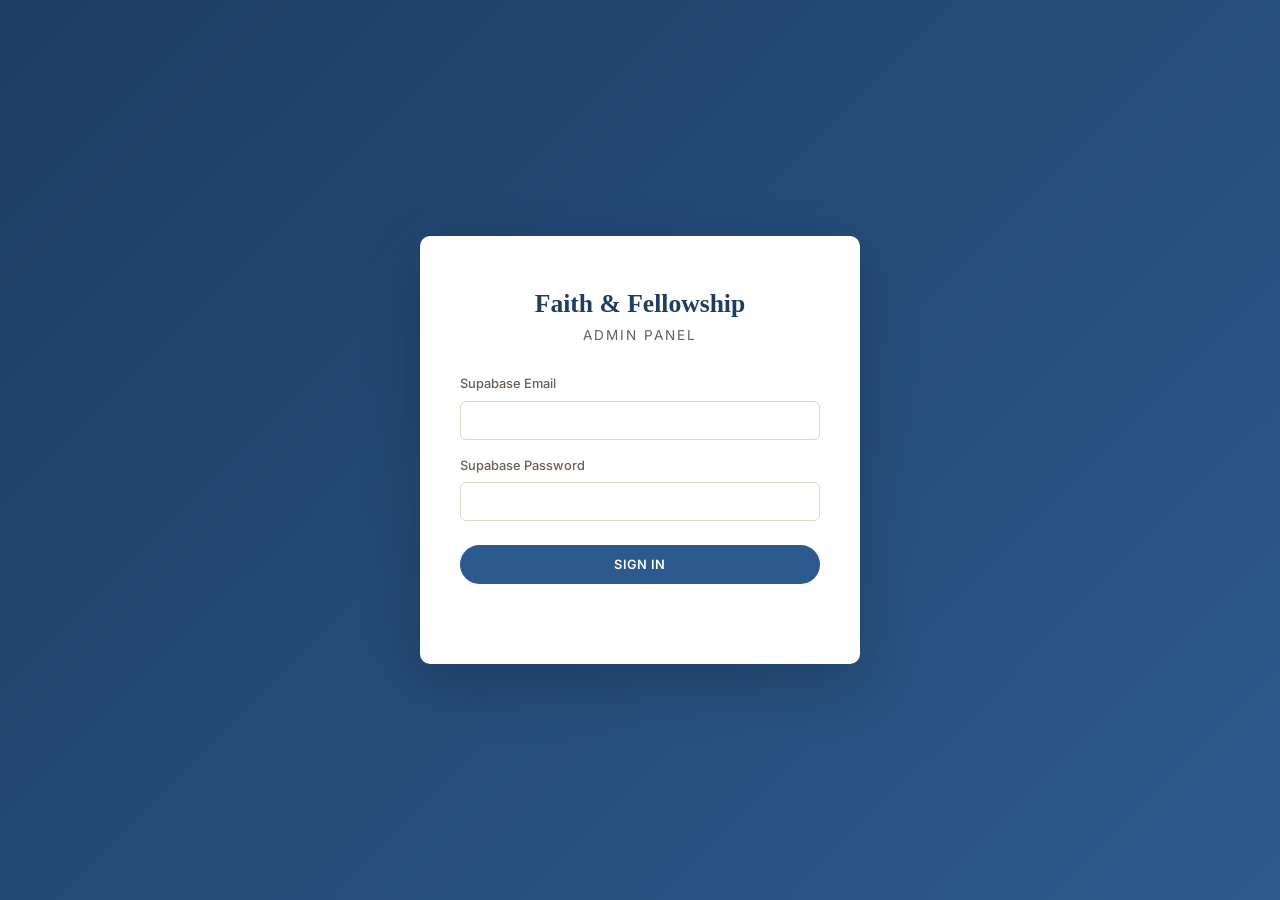
<file: admin.html>
<!DOCTYPE html>
<html lang="en">
<head>
  <meta charset="UTF-8">
  <meta name="viewport" content="width=device-width, initial-scale=1.0">
  <title>Admin — Sosa's &amp; Scripture Blog</title>
  <link rel="preconnect" href="https://fonts.googleapis.com">
  <link rel="preconnect" href="https://fonts.gstatic.com" crossorigin>
  <link href="https://fonts.googleapis.com/css2?family=Inter:wght@300;400;500;600;700&display=swap" rel="stylesheet">
  <link rel="stylesheet" href="css/admin.css?v=2">
</head>
<body>

  <!-- ===== LOGIN VIEW ===== -->
  <div class="admin-view" id="viewLogin">
    <div class="admin-card login-card">
      <h1>Faith &amp; Fellowship</h1>
      <p class="login-sub">Admin Panel</p>

      <form id="loginForm">
        <label>
          Supabase Email
          <input type="email" id="loginEmail" required>
        </label>
        <label>
          Supabase Password
          <input type="password" id="loginPassword" required>
        </label>
        <button type="submit" class="btn btn-primary">Sign In</button>
        <p class="login-error" id="loginError"></p>
      </form>

      <div id="loginMfaStep" style="display:none;margin-top:16px;border-top:1px solid var(--clr-border);padding-top:16px">
        <p style="text-align:center;margin-bottom:12px;font-size:0.9rem">Enter the 6-digit code from your authenticator app</p>
        <input type="text" id="loginMfaCode" placeholder="000000" maxlength="6" style="text-align:center;font-size:1.5rem;letter-spacing:8px;width:100%;box-sizing:border-box;padding:10px">
        <button type="button" class="btn btn-primary" id="loginMfaBtn" style="margin-top:12px;width:100%">Verify</button>
        <p class="login-error" id="loginMfaError"></p>
      </div>

      <div id="loginMfaEnroll" style="display:none;margin-top:16px;border-top:1px solid var(--clr-border);padding-top:16px">
        <p style="text-align:center;margin-bottom:12px;font-weight:600">Set Up Two-Factor Authentication</p>
        <p style="text-align:center;margin-bottom:12px;font-size:0.85rem">You must set up MFA before accessing the dashboard.</p>
        <p style="text-align:center;margin-bottom:12px;font-size:0.85rem">Scan the QR code with your authenticator app (e.g. Google Authenticator, Authy):</p>
        <div style="display:flex;justify-content:center;margin-bottom:12px"><div id="loginMfaQr"></div></div>
        <p style="text-align:center;font-size:0.85rem;color:var(--clr-text-light);margin-bottom:12px">Secret: <code id="loginMfaSecret"></code></p>
        <input type="text" id="loginMfaEnrollCode" placeholder="000000" maxlength="6" style="text-align:center;font-size:1.5rem;letter-spacing:8px;width:100%;box-sizing:border-box;padding:10px">
        <button type="button" class="btn btn-primary" id="loginMfaEnrollBtn" style="margin-top:12px;width:100%">Verify &amp; Enable MFA</button>
        <p class="login-error" id="loginMfaEnrollError"></p>
      </div>
    </div>
  </div>

  <!-- ===== DASHBOARD VIEW ===== -->
  <div class="admin-view" id="viewDashboard" style="display:none">
    <header class="admin-header">
      <div class="container header-inner">
        <a href="index.html" class="logo">Faith &amp; Fellowship</a>
        <nav>
          <a href="index.html" target="_blank" class="nav-link">View Site</a>
          <button id="logoutBtn" class="nav-link" style="background:none;border:none;cursor:pointer">Logout</button>
        </nav>
      </div>
    </header>

    <div class="admin-tabs container">
      <button class="tab active" data-tab="posts">Posts</button>
      <button class="tab" data-tab="settings">Site Settings</button>
      <button class="tab" data-tab="github">GitHub</button>
      <button class="tab" data-tab="account">Account</button>
    </div>

    <main class="admin-main container">

      <!-- Posts Tab -->
      <div class="tab-content" id="tabPosts">
        <div class="dash-top">
          <h2>Your Posts</h2>
          <button id="newPostBtn" class="btn btn-primary">+ New Post</button>
        </div>
        <div class="loading" id="dashLoading">Loading posts...</div>
        <table class="posts-table" id="postsTable" style="display:none">
          <thead>
            <tr>
              <th>Title</th>
              <th>Category</th>
              <th>Date</th>
              <th>Actions</th>
            </tr>
          </thead>
          <tbody id="postsBody"></tbody>
        </table>
        <p class="empty-state" id="emptyState" style="display:none">No posts yet. Click "+ New Post" to create your first post!</p>
      </div>

      <!-- Settings Tab -->
      <div class="tab-content" id="tabSettings" style="display:none">
        <div class="dash-top">
          <h2>Site Settings</h2>
          <span class="settings-hint">Edit the content shown on your blog.</span>
        </div>
        <form id="settingsForm" class="settings-form">
          <div class="settings-group">
            <h3>Global</h3>
            <label>Site Name <input type="text" id="cfg-siteName"></label>
            <label>Meta Description <textarea id="cfg-metaDescription" rows="2"></textarea></label>
          </div>
          <div class="settings-group">
            <h3>Hero Section</h3>
            <label>Title (HTML allowed) <textarea id="cfg-hero-title" rows="2"></textarea></label>
            <label>Subtitle <textarea id="cfg-hero-subtitle" rows="2"></textarea></label>
            <label>Background Image URL <input type="url" id="cfg-hero-bgImage"></label>
          </div>
          <div class="settings-group">
            <h3>About Section</h3>
            <label>Title <input type="text" id="cfg-about-title"></label>
            <label>Paragraph 1 (HTML allowed) <textarea id="cfg-about-paragraph1" rows="3"></textarea></label>
            <label>Paragraph 2 (HTML allowed) <textarea id="cfg-about-paragraph2" rows="3"></textarea></label>
            <label>Verse (HTML allowed) <textarea id="cfg-about-verse" rows="2"></textarea></label>
            <label>Image URL <input type="url" id="cfg-about-image"></label>
          </div>
          <div class="settings-group">
            <h3>Subscribe Section</h3>
            <label>Title <input type="text" id="cfg-subscribe-title"></label>
            <label>Subtitle <textarea id="cfg-subscribe-subtitle" rows="2"></textarea></label>
            <label>Success Message <input type="text" id="cfg-subscribe-successMsg"></label>
          </div>
          <div class="settings-group">
            <h3>Footer</h3>
            <label>Tagline <input type="text" id="cfg-footer-tagline"></label>
          </div>
          <div class="editor-actions">
            <button type="submit" class="btn btn-primary" id="settingsSaveBtn">Save Settings</button>
          </div>
          <p class="form-msg" id="settingsMsg"></p>
        </form>
      </div>

      <!-- GitHub Tab -->
      <div class="tab-content" id="tabGithub" style="display:none">
        <div class="dash-top">
          <h2>GitHub Settings</h2>
          <span class="settings-hint">GitHub credentials are needed to save posts and settings. They are stored on your Supabase account and never exposed in the repo.</span>
        </div>
        <form id="githubForm" class="settings-form">
          <div class="settings-group">
            <h3>Credentials</h3>
            <label>
              GitHub Token (<a href="https://github.com/settings/tokens" target="_blank">create one</a> with <code>repo</code> scope)
              <input type="password" id="githubToken" required>
            </label>
            <div class="form-row">
              <label>Repo Owner <input type="text" id="githubOwner" required></label>
              <label>Repo Name <input type="text" id="githubRepo" required></label>
            </div>
            <div class="editor-actions">
              <button type="submit" class="btn btn-primary" id="githubSaveBtn">Save GitHub Settings</button>
            </div>
            <p class="form-msg" id="githubMsg"></p>
          </div>
          <div class="settings-group" id="githubStatusGroup">
            <h3>Status</h3>
            <p id="githubStatus" style="font-size:0.85rem;color:var(--clr-text-light)">Not configured.</p>
          </div>
        </form>
      </div>

      <!-- Account Tab -->
      <div class="tab-content" id="tabAccount" style="display:none">
        <div class="dash-top">
          <h2>Account</h2>
        </div>

        <form id="passwordForm" class="settings-form">
          <div class="settings-group">
            <h3>Change Password</h3>
            <p style="font-size:0.85rem;color:var(--clr-text-light);margin-bottom:12px">This updates your Supabase Auth password.</p>
            <label>New Password <input type="password" id="pw-new" required minlength="6"></label>
            <label>Confirm New Password <input type="password" id="pw-confirm" required minlength="6"></label>
            <div class="editor-actions">
              <button type="submit" class="btn btn-primary" id="pwSaveBtn">Update Password</button>
            </div>
            <p class="form-msg" id="pwMsg"></p>
          </div>
        </form>

        <div class="settings-group mfa-group">
          <h3>Multi-Factor Authentication</h3>
          <p class="mfa-status" id="mfaStatus">Status: <span class="mfa-disabled">Checking...</span></p>
          <div id="mfaEnroll" style="display:none">
            <button type="button" class="btn btn-primary" id="mfaStartEnrollBtn">Enable MFA</button>
            <div id="mfaEnrollStep" style="display:none">
              <p class="mfa-desc">Scan this QR code with your authenticator app (e.g. Google Authenticator, Authy):</p>
              <div class="mfa-qr-wrap"><div id="mfaQr"></div></div>
              <p class="mfa-secret-label">Secret: <code id="mfaSecret"></code></p>
              <div class="mfa-verify">
                <label>Verify the code from your app:
                  <input type="text" id="mfaVerifyCode" maxlength="6" placeholder="000000" style="text-align:center;font-size:1.2rem;letter-spacing:4px">
                </label>
                <button type="button" class="btn btn-primary" id="mfaVerifyBtn">Verify &amp; Enable</button>
              </div>
              <p class="form-msg" id="mfaEnrollMsg"></p>
            </div>
          </div>
          <div id="mfaActive" style="display:none">
            <p><i class="fas fa-check-circle" style="color:var(--clr-primary)"></i> MFA is enabled</p>
            <button type="button" class="btn btn-danger btn-sm" id="mfaDisableBtn">Disable MFA</button>
            <p class="form-msg" id="mfaDisableMsg"></p>
          </div>
        </div>

        <div class="settings-group">
          <h3>Session</h3>
          <button type="button" class="btn btn-danger" id="sessionLogoutBtn">Sign Out of All Sessions</button>
          <p class="form-msg" id="sessionMsg"></p>
        </div>
      </div>

    </main>
  </div>

  <!-- ===== EDITOR VIEW ===== -->
  <div class="admin-view" id="viewEditor" style="display:none">
    <header class="admin-header">
      <div class="container header-inner">
        <a href="index.html" class="logo">Faith &amp; Fellowship</a>
        <nav>
          <button id="editorBackBtn" class="nav-link" style="background:none;border:none;cursor:pointer">&larr; Back</button>
        </nav>
      </div>
    </header>
    <main class="admin-main container">
      <h2 id="editorTitle">New Post</h2>
      <form id="editorForm" class="editor-form">
        <div class="form-row">
          <label>Title <input type="text" id="edTitle" required></label>
          <label>Slug <input type="text" id="edSlug" required></label>
        </div>
        <div class="form-row">
          <label>Category <input type="text" id="edCategory" placeholder="e.g. Faith, Prayer, Grace" required></label>
          <label>Author <input type="text" id="edAuthor" value="Ministry Team" required></label>
        </div>
        <div class="form-row">
          <label>Date <input type="date" id="edDate" required></label>
          <label>Image URL
            <div class="img-url-row">
              <input type="url" id="edImage" placeholder="https://images.unsplash.com/...">
              <button type="button" class="btn btn-secondary btn-sm" id="edImageUploadBtn">Upload</button>
            </div>
          </label>
          <input type="file" id="edImageFile" accept="image/*" style="display:none">
        </div>
        <label>Excerpt (shown on the blog grid) <textarea id="edExcerpt" rows="2" required></textarea></label>
        <label>Content (HTML allowed) <textarea id="edContent" rows="12" required></textarea></label>
        <div class="editor-actions">
          <button type="submit" class="btn btn-primary" id="edSaveBtn">Publish Post</button>
          <button type="button" class="btn btn-secondary" id="edCancelBtn">Cancel</button>
        </div>
        <p class="form-msg" id="edMsg"></p>
      </form>
    </main>
  </div>

  <script src="js/supabase.js?v=11"></script>
  <script src="js/admin.js?v=19"></script>
</body>
</html>
</file>
<file: css/admin.css>
*, *::before, *::after { box-sizing: border-box; margin: 0; padding: 0; }
html { scroll-behavior: smooth; }

:root {
  --clr-primary: #2D5A8E;
  --clr-primary-dark: #1E3D63;
  --clr-accent: #C9953C;
  --clr-bg: #F5F0E8;
  --clr-text: #2C2420;
  --clr-text-light: #6B5E55;
  --clr-white: #FFFFFF;
  --clr-border: #E0D6C8;
  --clr-danger: #C0392B;
  --clr-success: #27AE60;
  --ff-sans: 'Inter', -apple-system, sans-serif;
  --radius: 10px;
  --header-h: 64px;
  --max-width: 960px;
}

body {
  font-family: var(--ff-sans);
  font-size: 0.95rem;
  line-height: 1.6;
  color: var(--clr-text);
  background: var(--clr-bg);
  -webkit-font-smoothing: antialiased;
}

a { color: var(--clr-primary); }
.container { max-width: var(--max-width); margin: 0 auto; padding: 0 24px; }

.btn {
  display: inline-block;
  font-family: var(--ff-sans);
  font-weight: 600;
  font-size: 0.8rem;
  padding: 10px 24px;
  border-radius: 50px;
  border: none;
  cursor: pointer;
  transition: all 0.2s;
  text-transform: uppercase;
  letter-spacing: 0.3px;
}
.btn-primary { background: var(--clr-primary); color: var(--clr-white); }
.btn-primary:hover { background: var(--clr-primary-dark); }
.btn-secondary { background: var(--clr-border); color: var(--clr-text); }
.btn-secondary:hover { background: #d0c4b4; }
.btn-danger { background: var(--clr-danger); color: var(--clr-white); }
.btn-danger:hover { background: #A93226; }
.btn-sm { padding: 6px 14px; font-size: 0.75rem; }

input, textarea {
  width: 100%;
  padding: 10px 14px;
  border: 1px solid var(--clr-border);
  border-radius: 6px;
  font-family: var(--ff-sans);
  font-size: 0.9rem;
  color: var(--clr-text);
  background: var(--clr-white);
  transition: border-color 0.2s;
}
input:focus, textarea:focus {
  outline: none;
  border-color: var(--clr-primary);
  box-shadow: 0 0 0 3px rgba(45,90,142,0.10);
}
textarea { resize: vertical; }
label { display: block; font-size: 0.8rem; font-weight: 500; color: var(--clr-text-light); margin-bottom: 4px; }
label input, label textarea { margin-top: 6px; }

/* ===== LOGIN ===== */
.admin-view { min-height: 100vh; }
#viewLogin {
  display: flex;
  align-items: center;
  justify-content: center;
  background: linear-gradient(135deg, var(--clr-primary-dark), var(--clr-primary));
}
.login-card {
  background: var(--clr-white);
  border-radius: var(--radius);
  padding: 48px 40px;
  width: 100%;
  max-width: 440px;
  box-shadow: 0 20px 60px rgba(0,0,0,0.20);
}
.login-card h1 {
  font-family: 'Georgia', serif;
  font-size: 1.6rem;
  color: var(--clr-primary-dark);
  text-align: center;
}
.login-sub {
  text-align: center;
  color: var(--clr-text-light);
  font-size: 0.85rem;
  margin-bottom: 28px;
  text-transform: uppercase;
  letter-spacing: 2px;
}
.login-card .form-row { display: grid; grid-template-columns: 1fr 1fr; gap: 12px; }
.login-card label { margin-bottom: 16px; }
.login-card .btn { width: 100%; margin-top: 8px; padding: 12px; }
.login-card a { font-size: 0.8rem; }
.login-card code { font-size: 0.75rem; background: #f0ede8; padding: 1px 5px; border-radius: 3px; }
.login-error { color: var(--clr-danger); font-size: 0.8rem; text-align: center; margin-top: 12px; min-height: 20px; }

/* ===== HEADER ===== */
.admin-header {
  height: var(--header-h);
  background: rgba(255,255,255,0.95);
  backdrop-filter: blur(8px);
  border-bottom: 1px solid var(--clr-border);
  position: sticky;
  top: 0;
  z-index: 100;
}
.admin-header .header-inner {
  display: flex;
  align-items: center;
  justify-content: space-between;
  height: 100%;
}
.admin-header .logo {
  font-family: 'Georgia', serif;
  font-size: 1.2rem;
  font-weight: 600;
  color: var(--clr-primary-dark);
  text-decoration: none;
}
.admin-header nav { display: flex; gap: 16px; align-items: center; }
.admin-header .nav-link {
  font-size: 0.8rem;
  font-weight: 500;
  color: var(--clr-text);
  text-transform: uppercase;
  letter-spacing: 0.5px;
  text-decoration: none;
}
.admin-header .nav-link:hover { color: var(--clr-primary); }

/* ===== TABS ===== */
.admin-tabs {
  display: flex;
  gap: 0;
  border-bottom: 2px solid var(--clr-border);
  background: var(--clr-white);
}
.admin-tabs .tab {
  padding: 14px 28px;
  font-family: var(--ff-sans);
  font-size: 0.8rem;
  font-weight: 500;
  text-transform: uppercase;
  letter-spacing: 0.5px;
  color: var(--clr-text-light);
  background: none;
  border: none;
  cursor: pointer;
  transition: all 0.2s;
  border-bottom: 2px solid transparent;
  margin-bottom: -2px;
}
.admin-tabs .tab:hover { color: var(--clr-text); }
.admin-tabs .tab.active {
  color: var(--clr-primary);
  border-bottom-color: var(--clr-primary);
}

/* ===== DASHBOARD ===== */
.admin-main { padding: 40px 24px; }
.dash-top { display: flex; justify-content: space-between; align-items: center; margin-bottom: 28px; }
.dash-top h2 { font-size: 1.5rem; font-weight: 600; color: var(--clr-primary-dark); }
.settings-hint { font-size: 0.85rem; color: var(--clr-text-light); }
.loading { text-align: center; color: var(--clr-text-light); padding: 60px 0; }

.posts-table {
  width: 100%;
  border-collapse: collapse;
  background: var(--clr-white);
  border-radius: var(--radius);
  overflow: hidden;
  box-shadow: 0 2px 12px rgba(0,0,0,0.06);
}
.posts-table th {
  text-align: left;
  padding: 14px 16px;
  font-size: 0.75rem;
  text-transform: uppercase;
  letter-spacing: 1px;
  color: var(--clr-text-light);
  background: var(--clr-bg);
  border-bottom: 1px solid var(--clr-border);
}
.posts-table td {
  padding: 12px 16px;
  border-bottom: 1px solid var(--clr-border);
  font-size: 0.9rem;
}
.posts-table tr:last-child td { border-bottom: none; }
.posts-table .post-title { font-weight: 500; color: var(--clr-text); }
.posts-table .post-category {
  display: inline-block;
  font-size: 0.7rem;
  font-weight: 600;
  text-transform: uppercase;
  letter-spacing: 0.5px;
  padding: 2px 10px;
  border-radius: 50px;
  background: var(--clr-bg);
  color: var(--clr-text-light);
}
.posts-table .actions { display: flex; gap: 8px; }
.posts-table .actions .btn { min-width: 60px; text-align: center; }
.empty-state { text-align: center; color: var(--clr-text-light); padding: 60px 0; }

/* ===== SETTINGS FORM ===== */
.settings-form { max-width: 700px; }
.settings-group {
  background: var(--clr-white);
  border-radius: var(--radius);
  padding: 24px 28px;
  margin-bottom: 20px;
  box-shadow: 0 2px 12px rgba(0,0,0,0.06);
}
.settings-group h3 {
  font-size: 1rem;
  font-weight: 600;
  color: var(--clr-primary-dark);
  margin-bottom: 18px;
  padding-bottom: 10px;
  border-bottom: 1px solid var(--clr-border);
}
.settings-group label { margin-bottom: 14px; }
.settings-group label:last-child { margin-bottom: 0; }

/* ===== EDITOR ===== */
.editor-form { background: var(--clr-white); padding: 32px; border-radius: var(--radius); box-shadow: 0 2px 12px rgba(0,0,0,0.06); }
.editor-form .form-row { display: grid; grid-template-columns: 1fr 1fr; gap: 16px; margin-bottom: 16px; }
.editor-form label { margin-bottom: 16px; }
.editor-form textarea#edContent { font-family: 'Courier New', monospace; font-size: 0.9rem; line-height: 1.5; }
.editor-actions { display: flex; gap: 12px; margin-top: 8px; }
.form-msg { margin-top: 12px; font-size: 0.85rem; min-height: 20px; }
.form-msg.success { color: var(--clr-success); }
.form-msg.error { color: var(--clr-danger); }

/* ===== MFA ===== */
.mfa-group { max-width: 700px; }
.mfa-status { font-size: 0.95rem; margin-bottom: 16px; }
.mfa-enabled { color: var(--clr-success); font-weight: 600; }
.mfa-disabled { color: var(--clr-danger); font-weight: 600; }
.mfa-desc { font-size: 0.85rem; color: var(--clr-text-light); margin-bottom: 16px; }
.mfa-qr-wrap { display: flex; justify-content: center; margin: 16px 0; }
#mfaQr { padding: 12px; background: var(--clr-white); border-radius: 8px; box-shadow: 0 2px 8px rgba(0,0,0,0.06); }
#mfaQr canvas, #mfaQr img { display: block; }
.mfa-secret-label { font-size: 0.8rem; color: var(--clr-text-light); text-align: center; margin-bottom: 4px; }
.mfa-secret {
  font-family: 'Courier New', monospace;
  font-size: 0.85rem;
  text-align: center;
  background: var(--clr-bg);
  padding: 10px;
  border-radius: 6px;
  letter-spacing: 1px;
  word-break: break-all;
  margin-bottom: 16px;
  user-select: all;
}
.mfa-verify { max-width: 300px; margin: 0 auto; }
.mfa-verify .btn { width: 100%; margin-top: 8px; }
.mfa-actions { margin-top: 12px; }
.mfa-recovery-section { display: flex; gap: 10px; align-items: center; flex-wrap: wrap; }
.mfa-recovery-codes {
  display: flex;
  flex-wrap: wrap;
  gap: 8px;
  justify-content: center;
  margin: 16px 0;
}
.mfa-recovery-codes .rcode {
  font-family: 'Courier New', monospace;
  font-size: 0.9rem;
  background: var(--clr-bg);
  padding: 8px 14px;
  border-radius: 6px;
  letter-spacing: 1px;
}
.mfa-verify .form-msg { text-align: center; }

/* ===== RESPONSIVE ===== */
@media (max-width: 680px) {
  .login-card { padding: 32px 24px; }
  .login-card .form-row,
  .editor-form .form-row { grid-template-columns: 1fr; }
  .dash-top { flex-direction: column; gap: 12px; text-align: center; }
  .posts-table { font-size: 0.8rem; }
  .posts-table th, .posts-table td { padding: 10px 10px; }
  .posts-table .actions { flex-direction: column; gap: 4px; }
  .editor-form { padding: 20px; }
  .admin-tabs .tab { padding: 12px 16px; font-size: 0.75rem; }
  .settings-group { padding: 18px; }
}
</file>
